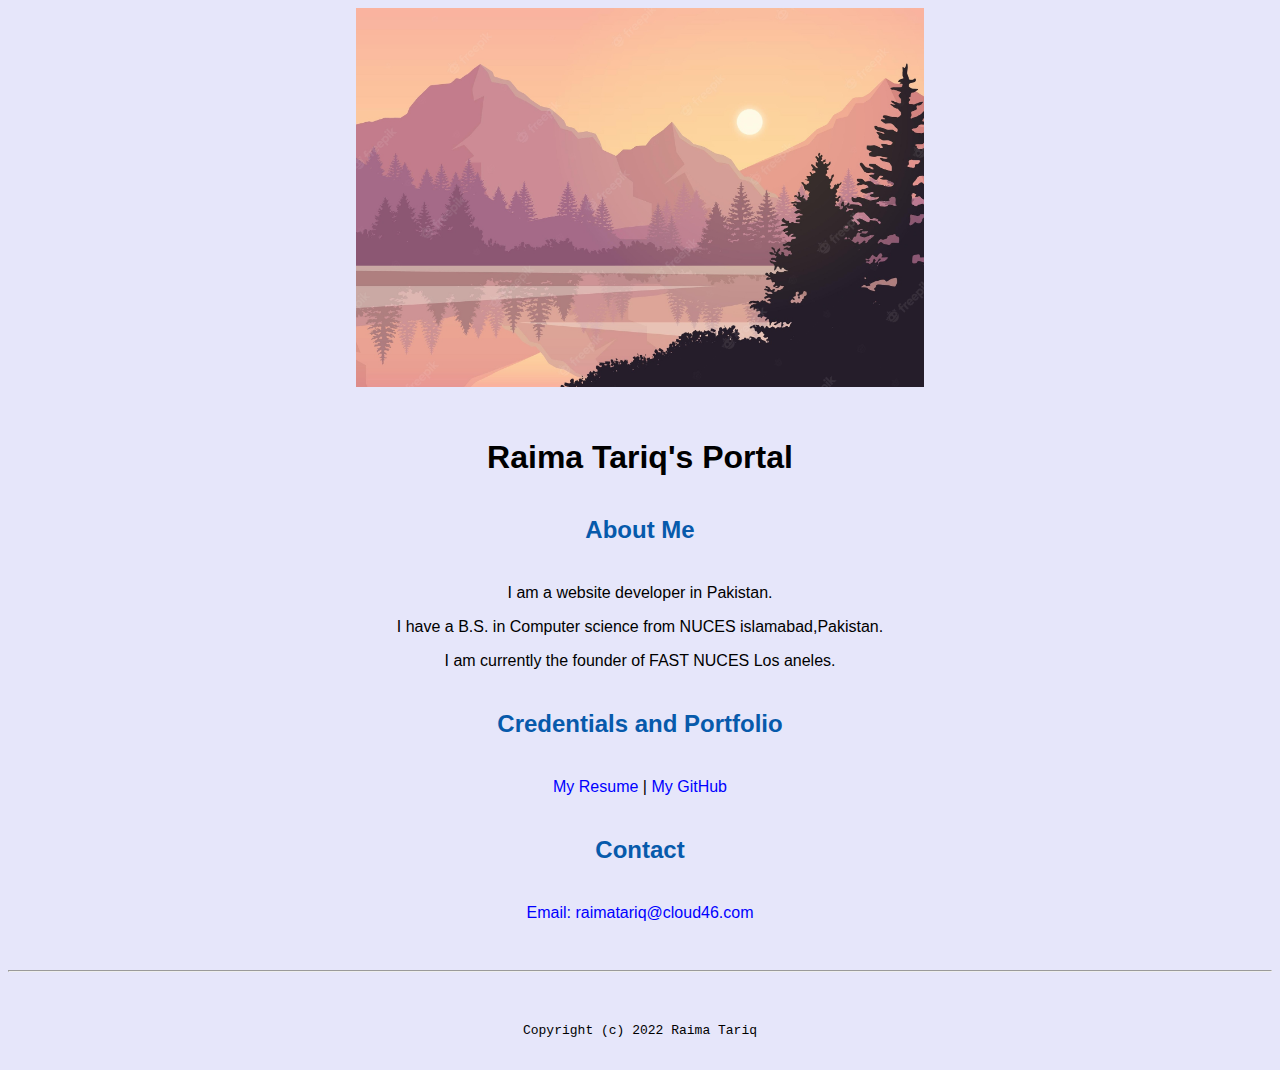
<file: index.html>
<!DOCTYPE html>
<html lang="en">


  <header>
    <title>Raima Tariq's Portal</title>
    <link rel="stylesheet" href="css/master.css">
    <link rel="FaviconIcon" href="favicon.png" type="image/x-icon">
    <link rel="shortcut icon" href="ing/favicon.png" type="image/png">
    <meta name="viewport" content="width-device-width, initial-scale=1, shrink-to-fit=no">
    <meta name="name" content="Raima Tariq's portal">
    <meta name="robots" content="noindex, unfollow">

  </header>
  <body style="background-color: lavender">
    <center><img  src="scenery.jpg" width="45%"></center>
    <h1 style="text-align: center;">Raima Tariq's Portal</h1>
    <h2 style="text-align: center;">About Me</h2>
    <p style="text-align: center;">I am a website developer in Pakistan.</p>
    <p style="text-align: center;">I have a B.S. in Computer science from NUCES islamabad,Pakistan.</p>
    <p style="text-align: center;">I am currently the founder of FAST NUCES Los aneles.</p>
    <h2 style="text-align: center;">Credentials and Portfolio</h2>

    <p style="text-align: center;"><a href="resume.html">My Resume</a> | <a href="https://github.com/ryma"> My GitHub</a></p>
    <h2 style="text-align: center;">Contact</h2>

    <p style="text-align: center;"><a href="mailt:raimatariq@cloud46.com">Email: raimatariq@cloud46.com</a></p>
  </body>

  <footer>
    <hr>
    <code style="text-align: center;">Copyright (c) 2022 Raima Tariq</code>

  </footer>


</html>
</file>
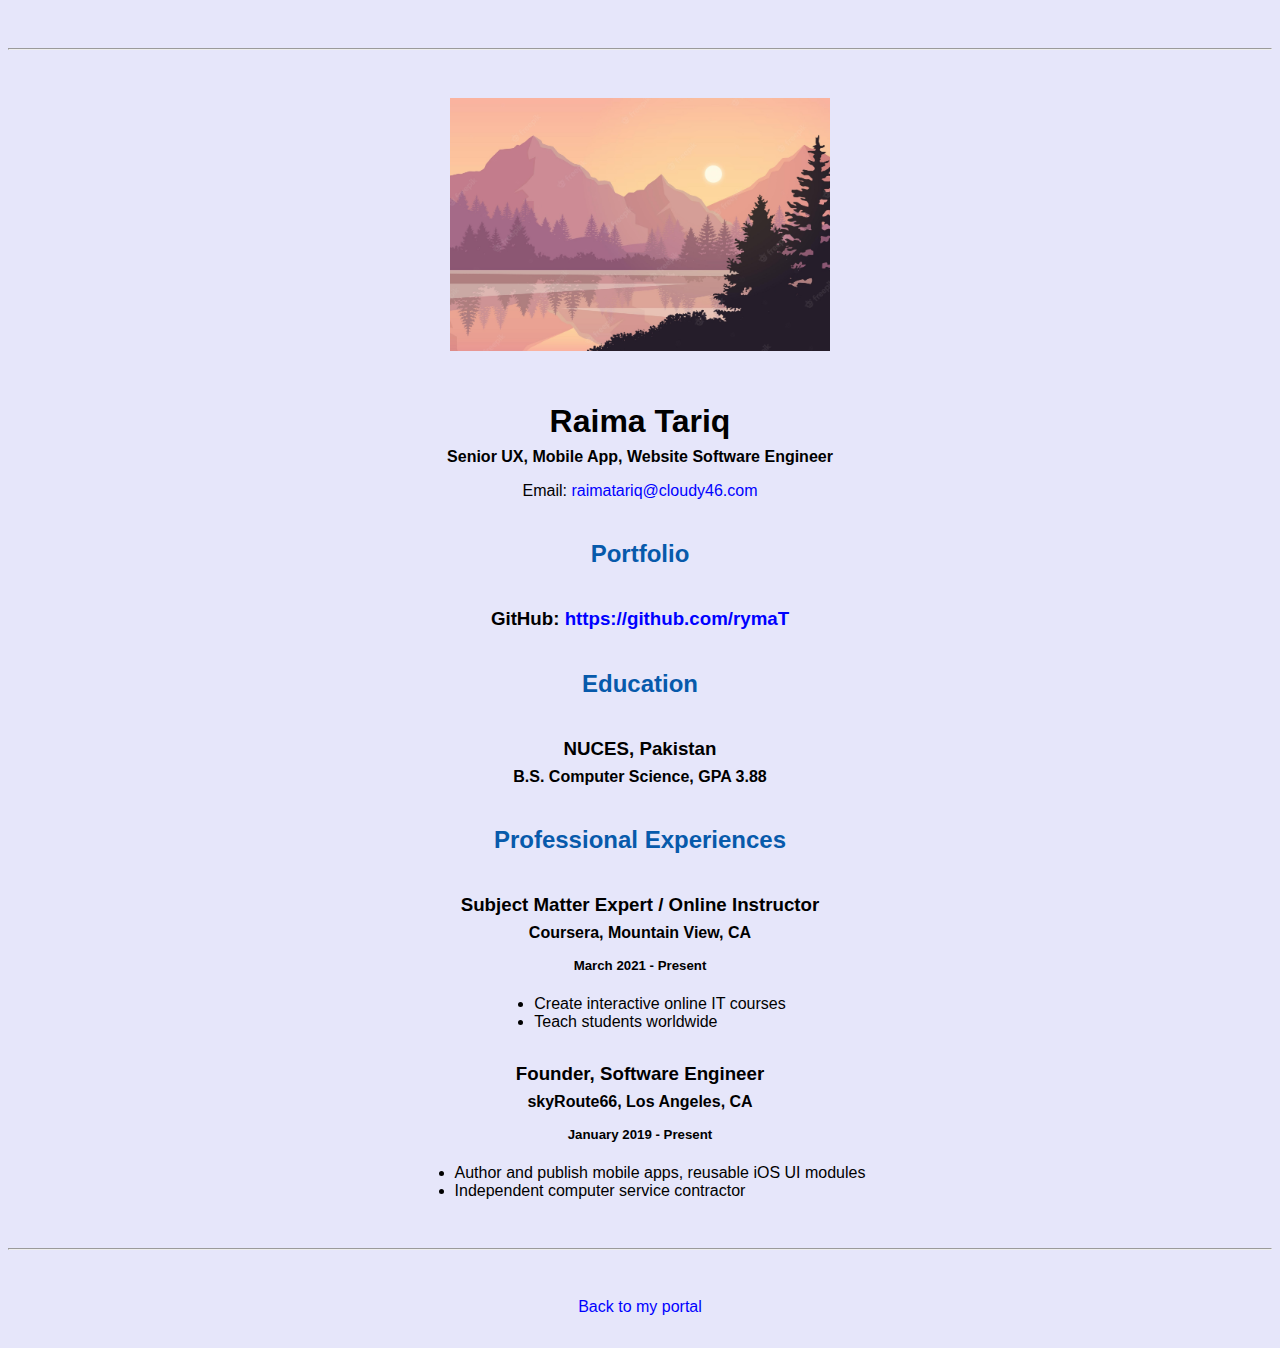
<file: resume.html>
<!doctype html>


<html lang="en">


<header>
    <title>Raima Tariq's Resume</title>
    <link rel="stylesheet" href="css/master.css">
    <link rel="FaviconIcon" href="favicon.ico" type="image/x-icon">
    <link rel="shortcut" href="favicon.ico" type="image/x-icon">
    <meta name="viewport" content="width-device-width, initial-scale=1, shrink-to-fit=no">
    <meta name="name" content="Raima Tariq's portal">
    <meta name="robots" content="noindex, unfollow">
  </header>

  <body>
    <hr>

    <img src="scenery.jpg" width="30%">

    <h1>Raima Tariq</h1>
    <h4>Senior UX, Mobile App, Website Software Engineer</h4>

    <p>Email: <a href="mailto:raimatariq@cloudy46.com" target="_blank">raimatariq@cloudy46.com</a></p>
    <!-- don't post physical address, personal phone number or other personal information on the web! -->

    <h2>Portfolio</h2>
      <h3>GitHub: <a href="https://github.com/rymaT" target="_blank">https://github.com/rymaT</a></h3>

    <h2>Education</h2>

    <h3>NUCES, Pakistan</h3>
    <h4>B.S. Computer Science, GPA 3.88</h4>

    <h2>Professional Experiences</h2>

    <h3>Subject Matter Expert / Online Instructor</h3>
    <h4>Coursera, Mountain View, CA</h4>
    <h5>March 2021 - Present</h5>
      <ul>
        <li>Create interactive online IT courses</li>
        <li>Teach students worldwide</li>
      </ul>

    <h3>Founder, Software Engineer</h3>
    <h4>skyRoute66, Los Angeles, CA</h4>
    <h5>January 2019 - Present</h5>
      <ul>
        <li>Author and publish mobile apps, reusable iOS UI modules</li>
        <li>Independent computer service contractor</li>
      </ul>
  </body>

  <footer>
    <hr>
    <p><a  href="index.html">Back to my portal</a></p>
  </footer>

  </html>
</file>
<file: css/master.css>
/* Text inside these asterisks and slashes are comments for human */

  a {
    color: blue; /* set the text color to blue here */
    text-decoration: none; /* This means we do not want hyperlinks to be underlined */
  }

  a:hover {
    color:red; /* set the text color to red here */
    text-decoration: none; /* This means we do not want hyperlinks to be underlined */
  }

  body {
    background-color: lavender; /* set the background color here */
    color: black; /* set the text color to black here */
    font-family: Arial,  helvetica, sans-serif;; /* set the font here */
    text-align : center; /* set the text alignment here */
   }

  footer {
    margin-top: 2rem;
    margin-bottom: 2rem;
  }

  h1 {
    margin-bottom: 0.5rem;
    margin-top: 3rem;
   }

  h2 {
    color: #075AAB; /* set the text color of to #075AAB here */
    /* set both the bottom margin and top margin to 2.5rem here */
    margin-bottom: 2.5rem;
    margin-top: 2.5rem;
   }

  h3 {
    margin-bottom: 0;
    margin-top: 2rem;
  }

  h4 {
    margin-bottom: 1rem;
    margin-top: 0.5rem;
  }

  h5 {
    margin-top: 0.5rem;
  }

  hr {
    margin-bottom: 3rem;
    margin-top: 3rem;
  }

  /* this controls how the bullet points in the resume page looks */
  ul {
    display: table;
    margin: 0 auto;
    text-align: left;
  }
</file>
